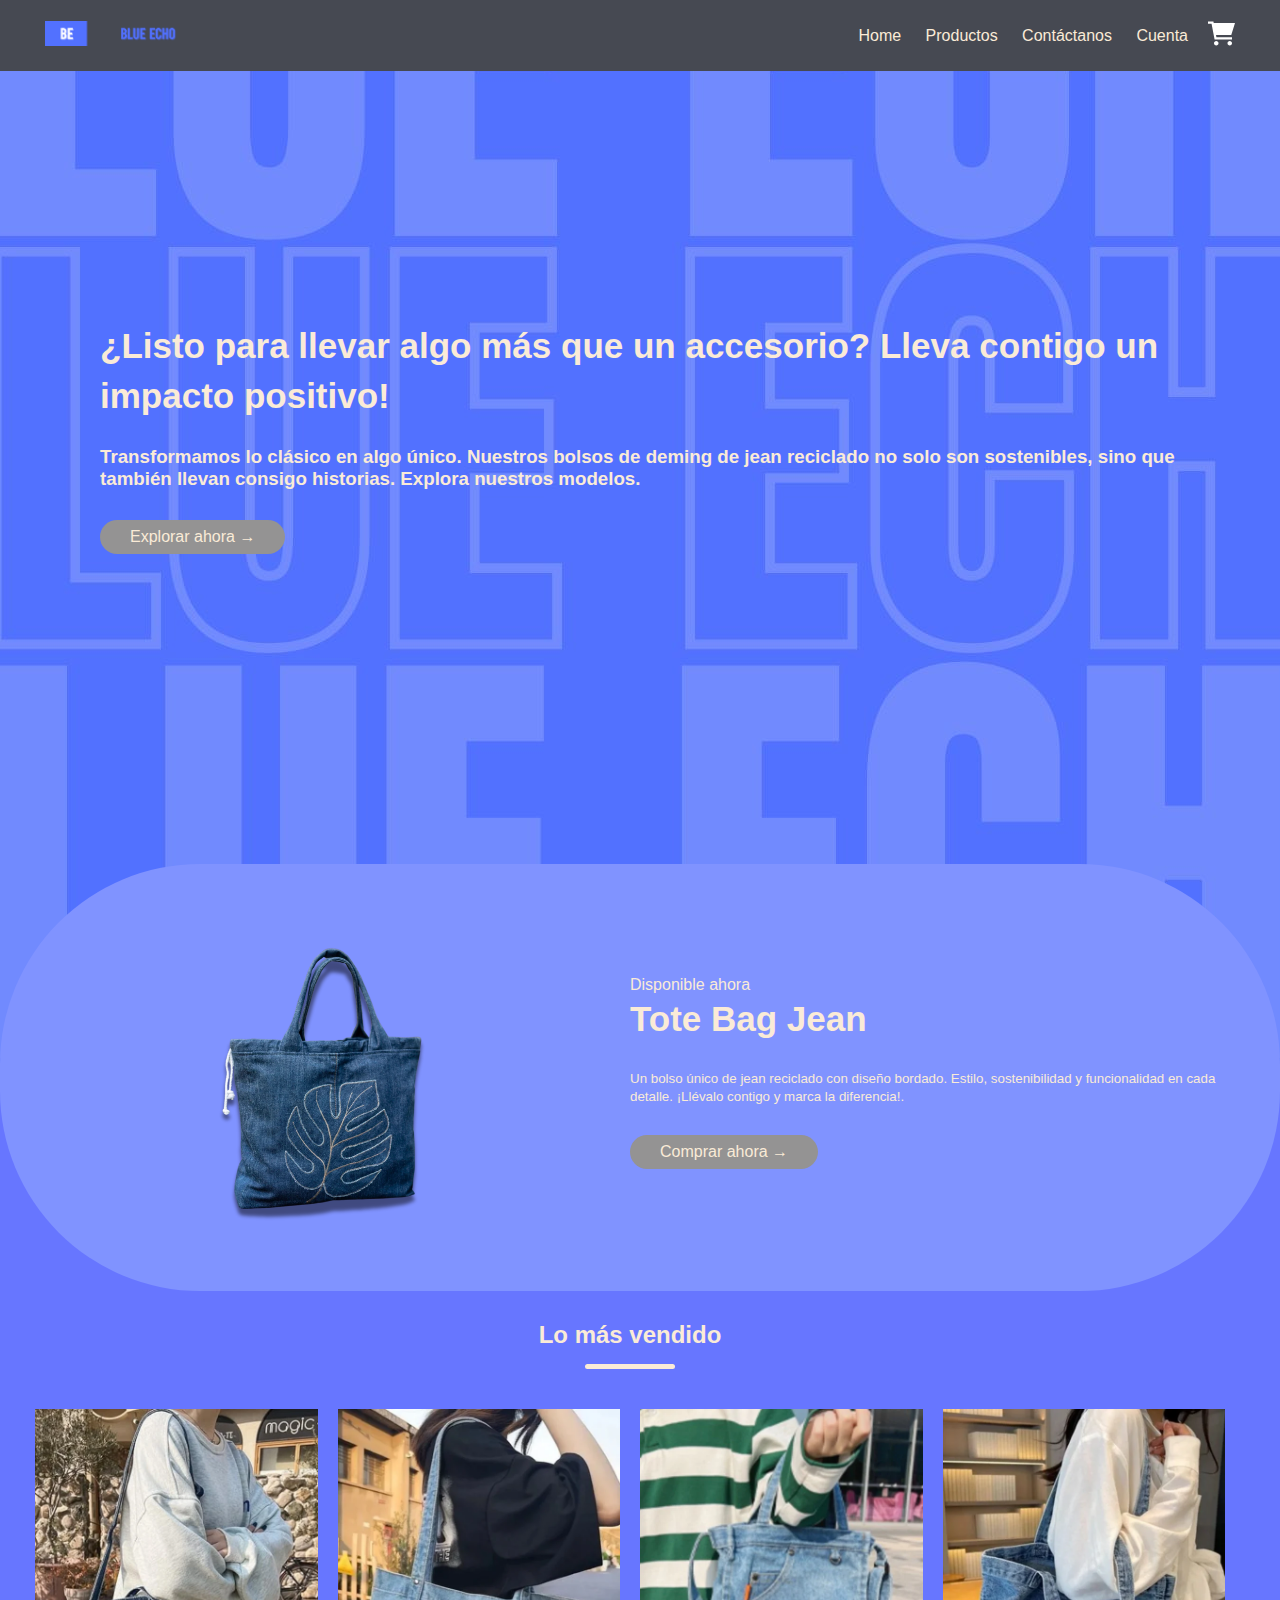
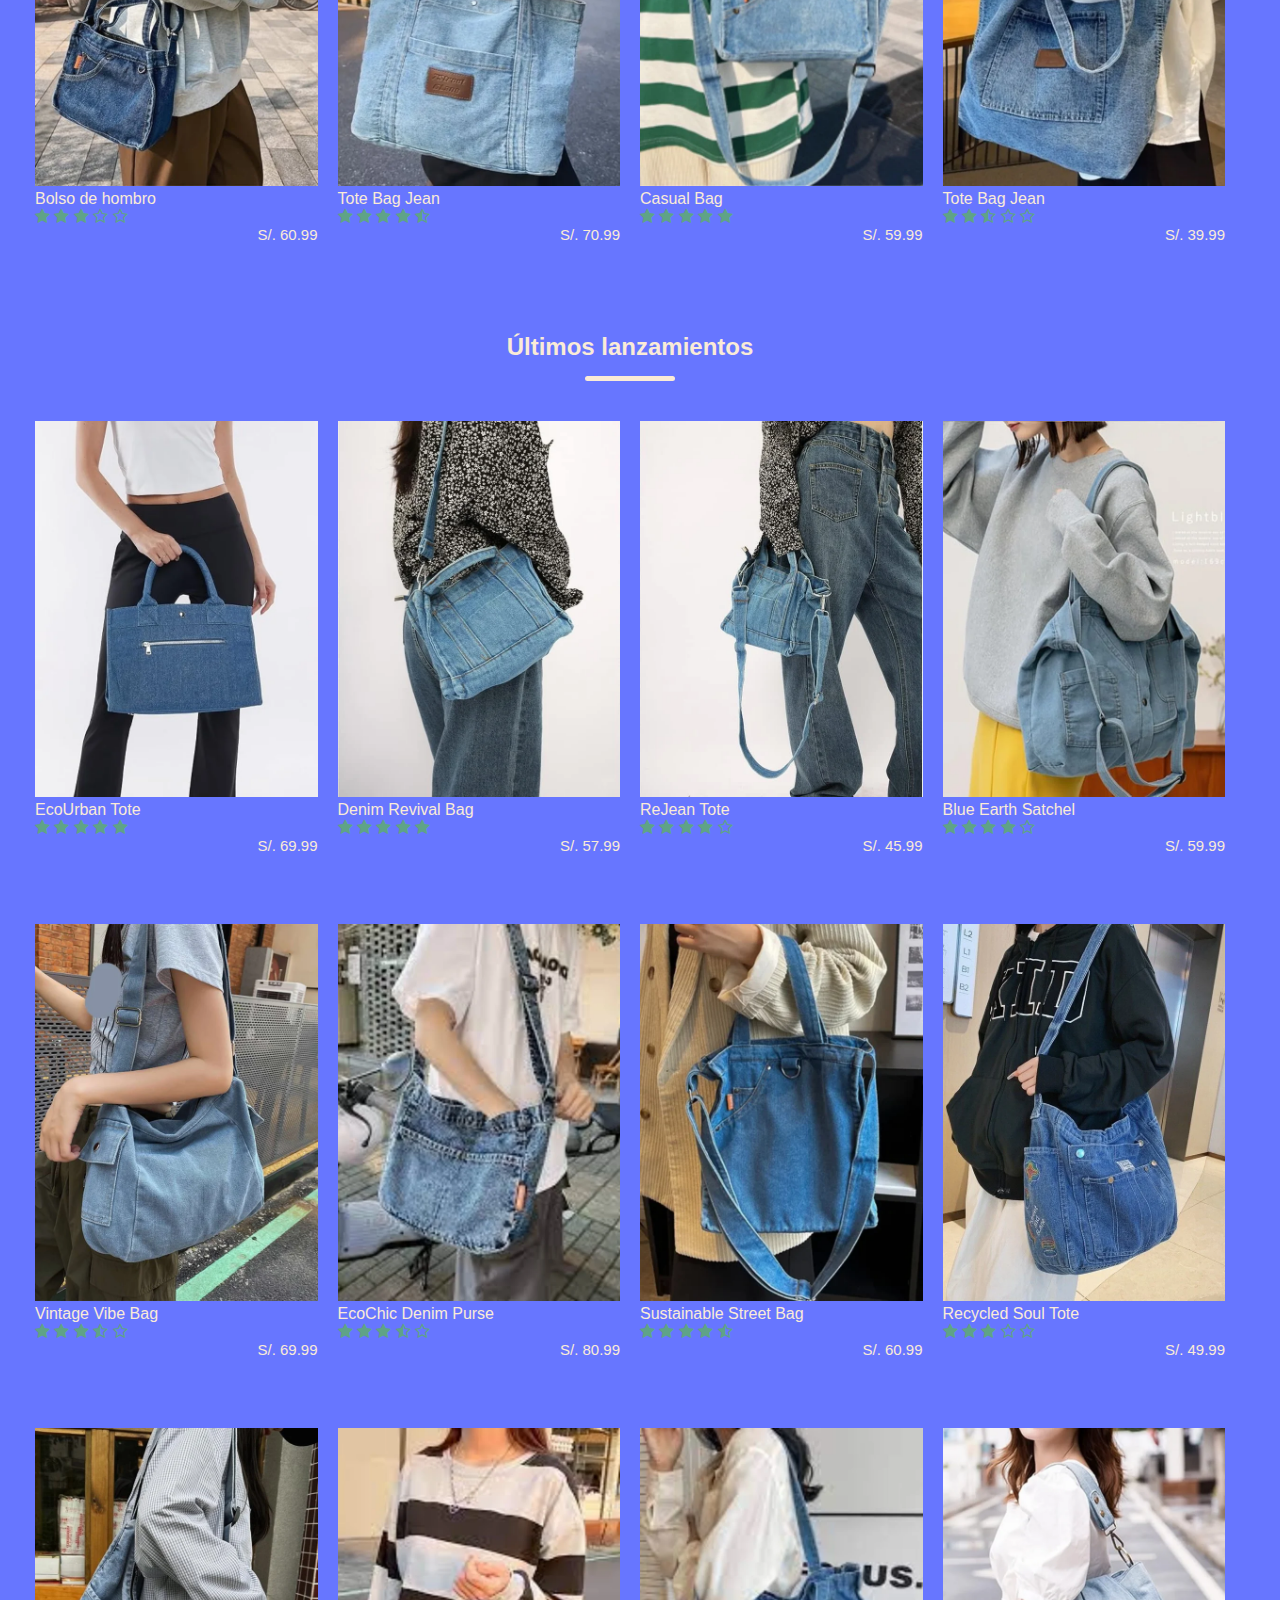
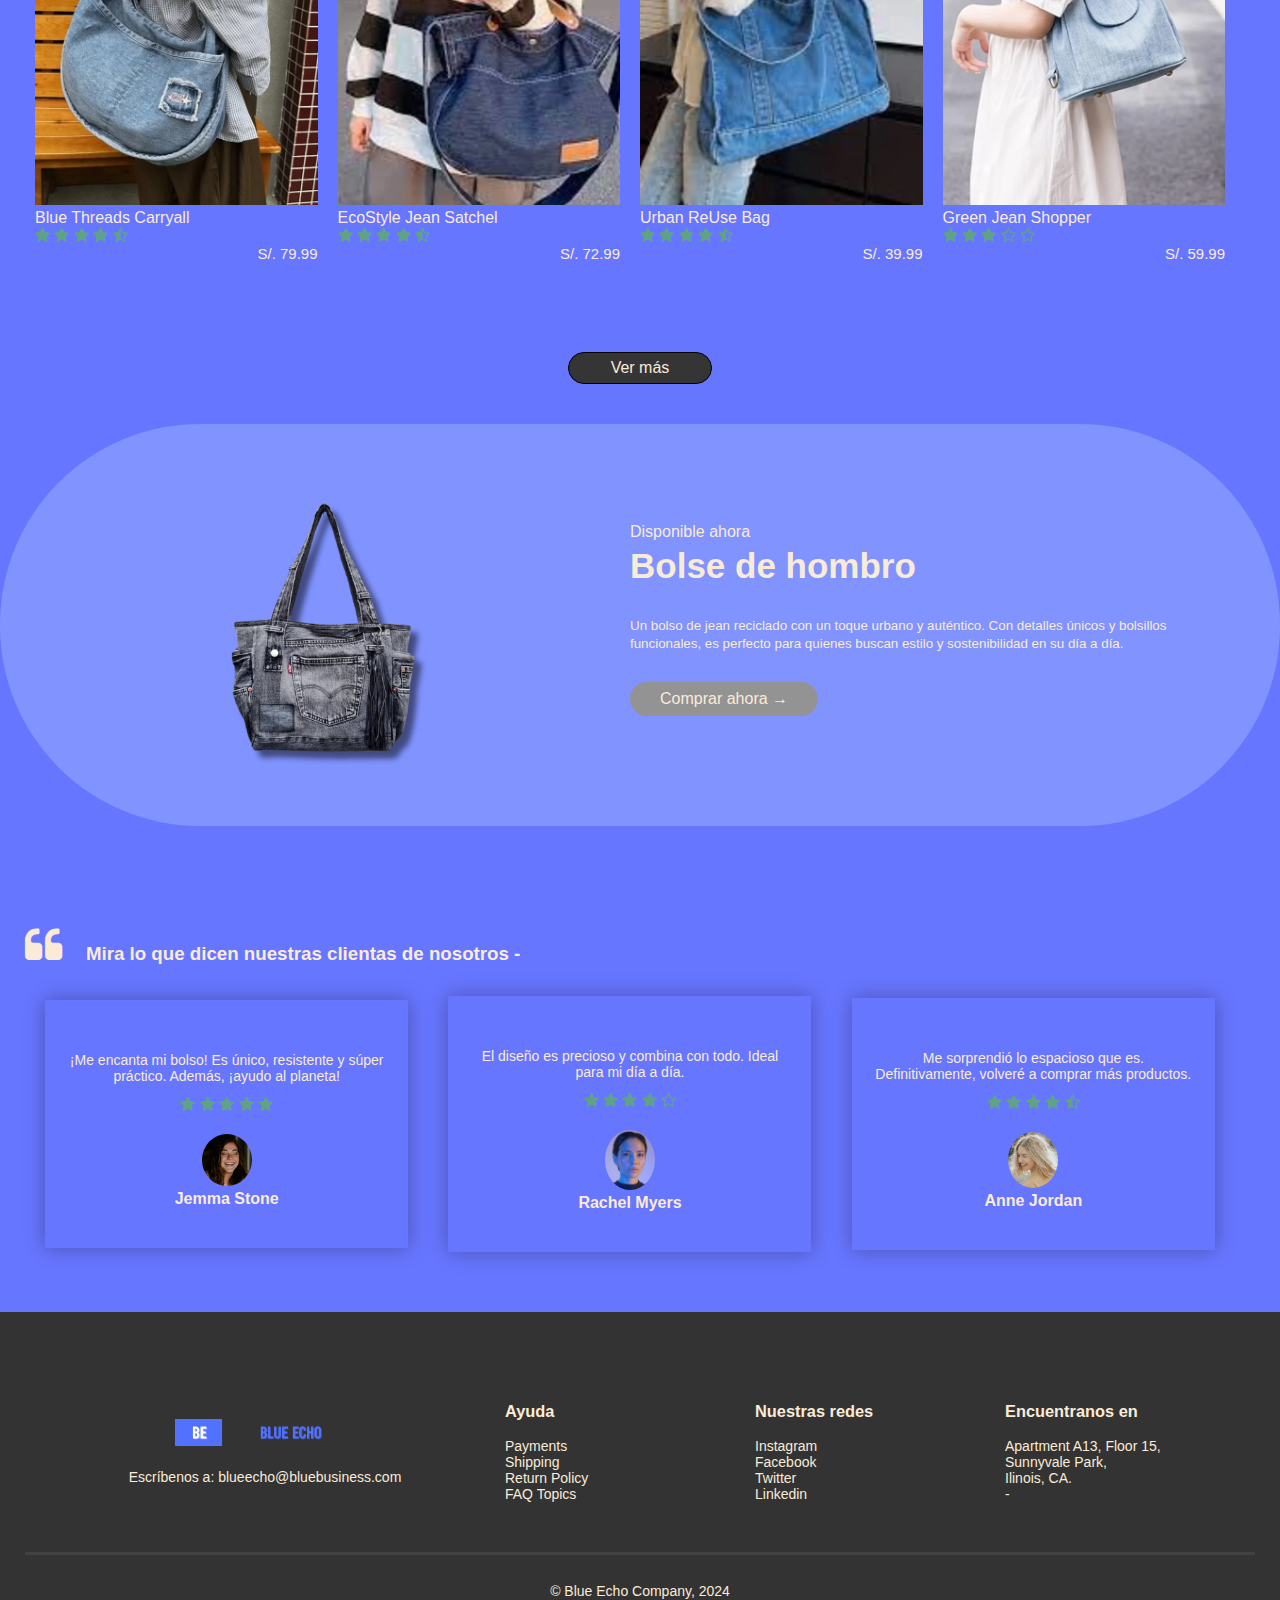
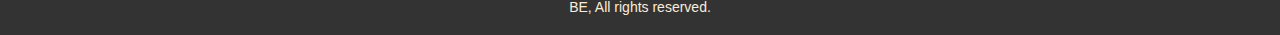
<file: index.html>
<!DOCTYPE html>
<html lang="en">
    <head>
        <meta charset="UTF-8">
        <meta name="viewport" content="width=device-width, initial-scale=1.0">
        <title>Hannes & Co.</title>
        <link rel="stylesheet" href="./src/css/main.css">
        <link rel="stylesheet" href="https://stackpath.bootstrapcdn.com/font-awesome/4.7.0/css/font-awesome.min.css">
		<link rel="icon" type="image/svg+xml" href="./images/header/favicon.svg">
    </head>
    <body>
        <img src="./images/header/headerprod.jpg" style="display: none;">
        <div class="header">
            <div class="container">
                <div class="navbar">
                    <div class="logo">
                        <a href="./index.html"><img src="./images/header/complogo.png" alt="comp" width="225px"></a>
                    </div>
                    <nav>
                        <ul class="nav-menu">
                            <li class="nav-item"><a href="index.html">Home</a></li>
                            <li class="nav-item"><a href="products.html">Productos</a></li>
                            <li class="nav-item"><a href="#footer">Contáctanos</a></li>
                            <li class="nav-item"><a href="account.html">Cuenta</a></li>
                        </ul>
                    </nav>
                    <a href="./cart.html"><img class="cart" src="./images/header/cart.svg"></a>
                    <div class="toggle"><i class="fa fa-bars"></i></div>
                </div>
            </div>
        </div>
        <div class="headerimg">
            <h1>¿Listo para llevar algo más que un accesorio? Lleva contigo un impacto positivo!</h1>
            <h3>Transformamos lo clásico en algo único. Nuestros bolsos de deming de jean reciclado no solo son sostenibles, sino que también llevan consigo historias. Explora nuestros modelos.</h3>
            <a href="./product_details.html" class="btn">Explorar ahora &#8594;</a>
        </div>
        <div class="offer">
            <div class="small-container">
                <div class="child">
                    <div class="halfchild">
                        <img src="./images/promos/exclusive.png" class="offer-img">
                    </div>
                    <div class="halfchild">
                        <p>Disponible ahora</p>
                        <h1>Tote Bag Jean</h1>
                        <small>
                            Un bolso único de jean reciclado con diseño bordado. Estilo,
                            sostenibilidad y funcionalidad en cada detalle. ¡Llévalo contigo y marca la diferencia!.<br>
                        </small>
                        <a href="./product_details.html" class="btn">Comprar ahora &#8594;</a>
                    </div>
                </div>
            </div>
        </div>
        <div class="small-container">
            <h2>Lo más vendido</h2>
            <div class="line1"></div>
            <div class="child">
                <div class="childprods">
                    <a href="./product_details.html"><img src="./images/products/product-1.webp"></a>
                    <h4>Bolso de hombro</h4>
                    <div class="rating">
                        <i class="fa fa-star"></i>
                        <i class="fa fa-star"></i>
                        <i class="fa fa-star"></i>
                        <i class="fa fa-star-o"></i>
                        <i class="fa fa-star-o"></i>
                    </div>
                    <p>S/. 60.99</p>
                </div>
                <div class="childprods">
                    <a href="./product_details.html"><img src="./images/products/product-2.webp"></a>
                    <h4>Tote Bag Jean </h4>
                    <div class="rating">
                        <i class="fa fa-star"></i>
                        <i class="fa fa-star"></i>
                        <i class="fa fa-star"></i>
                        <i class="fa fa-star"></i>
                        <i class="fa fa-star-half-o"></i>
                    </div>
                    <p>S/. 70.99</p>
                </div>
                <div class="childprods">
                    <a href="./product_details.html"><img src="./images/products/product-3.webp"></a>
                    <h4>Casual Bag</h4>
                    <div class="rating">
                        <i class="fa fa-star"></i>
                        <i class="fa fa-star"></i>
                        <i class="fa fa-star"></i>
                        <i class="fa fa-star"></i>
                        <i class="fa fa-star"></i>
                    </div>
                    <p>S/. 59.99</p>
                </div>
                <div class="childprods">
                    <a href="./product_details.html"><img src="./images/products/product-4.webp"></a>
                    <h4>Tote Bag Jean</h4>
                    <div class="rating">
                        <i class="fa fa-star"></i>
                        <i class="fa fa-star"></i>
                        <i class="fa fa-star-half-o"></i>
                        <i class="fa fa-star-o"></i>
                        <i class="fa fa-star-o"></i>
                    </div>
                    <p>S/. 39.99</p>
                </div>
            </div>
            <h2>Últimos lanzamientos</h2>
            <div class="line1"></div>
            <div class="child">
                <div class="childprods">
                    <a href="./product_details.html"><img src="./images/products/product-5.webp"></a>
                    <h4>EcoUrban Tote</h4>
                    <div class="rating">
                        <i class="fa fa-star"></i>
                        <i class="fa fa-star"></i>
                        <i class="fa fa-star"></i>
                        <i class="fa fa-star"></i>
                        <i class="fa fa-star"></i>
                    </div>
                    <p>S/. 69.99</p>
                </div>
                <div class="childprods">
                    <a href="./product_details.html"><img src="./images/products/product-6.webp"></a>
                    <h4>Denim Revival Bag</h4>
                    <div class="rating">
                        <i class="fa fa-star"></i>
                        <i class="fa fa-star"></i>
                        <i class="fa fa-star"></i>
                        <i class="fa fa-star"></i>
                        <i class="fa fa-star"></i>
                    </div>
                    <p>S/. 57.99</p>
                </div>
                <div class="childprods">
                    <a href="./product_details.html"><img src="./images/products/product-7.webp"></a>
                    <h4>ReJean Tote</h4>
                    <div class="rating">
                        <i class="fa fa-star"></i>
                        <i class="fa fa-star"></i>
                        <i class="fa fa-star"></i>
                        <i class="fa fa-star"></i>
                        <i class="fa fa-star-o"></i>
                    </div>
                    <p>S/. 45.99</p>
                </div>
                <div class="childprods">
                    <a href="./product_details.html"><img src="./images/products/product-8.webp"></a>
                    <h4>Blue Earth Satchel</h4>
                    <div class="rating">
                        <i class="fa fa-star"></i>
                        <i class="fa fa-star"></i>
                        <i class="fa fa-star"></i>
                        <i class="fa fa-star"></i>
                        <i class="fa fa-star-o"></i>
                    </div>
                    <p>S/. 59.99</p>
                </div>
                <div class="childprods">
                    <a href="./product_details.html"><img src="./images/products/product-9.webp"></a>
                    <h4>Vintage Vibe Bag</h4>
                    <div class="rating">
                        <i class="fa fa-star"></i>
                        <i class="fa fa-star"></i>
                        <i class="fa fa-star"></i>
                        <i class="fa fa-star-half-o"></i>
                        <i class="fa fa-star-o"></i>
                    </div>
                    <p>S/. 69.99</p>
                </div>
                <div class="childprods">
                    <a href="./product_details.html"><img src="./images/products/product-10.webp"></a>
                    <h4>EcoChic Denim Purse</h4>
                    <div class="rating">
                        <i class="fa fa-star"></i>
                        <i class="fa fa-star"></i>
                        <i class="fa fa-star"></i>
                        <i class="fa fa-star-half-o"></i>
                        <i class="fa fa-star-o"></i>
                    </div>
                    <p>S/. 80.99</p>
                </div>
                <div class="childprods">
                    <a href="./product_details.html"><img src="./images/products/product-11.webp"></a>
                    <h4>Sustainable Street Bag</h4>
                    <div class="rating">
                        <i class="fa fa-star"></i>
                        <i class="fa fa-star"></i>
                        <i class="fa fa-star"></i>
                        <i class="fa fa-star"></i>
                        <i class="fa fa-star-half-o"></i>
                    </div>
                    <p>S/. 60.99</p>
                </div>
                <div class="childprods">
                    <a href="./product_details.html"><img src="./images/products/product-12.webp"></a>
                    <h4>Recycled Soul Tote</h4>
                    <div class="rating">
                        <i class="fa fa-star"></i>
                        <i class="fa fa-star"></i>
                        <i class="fa fa-star"></i>
                        <i class="fa fa-star-o"></i>
                        <i class="fa fa-star-o"></i>
                    </div>
                    <p>S/. 49.99</p>
                </div>
                <div class="childprods">
                    <a href="./product_details.html"><img src="./images/products/product-13.webp"></a>
                    <h4>Blue Threads Carryall</h4>
                    <div class="rating">
                        <i class="fa fa-star"></i>
                        <i class="fa fa-star"></i>
                        <i class="fa fa-star"></i>
                        <i class="fa fa-star"></i>
                        <i class="fa fa-star-half-o"></i>
                    </div>
                    <p>S/. 79.99</p>
                </div>
                <div class="childprods">
                    <a href="./product_details.html"><img src="./images/products/product-14.webp"></a>
                    <h4>EcoStyle Jean Satchel</h4>
                    <div class="rating">
                        <i class="fa fa-star"></i>
                        <i class="fa fa-star"></i>
                        <i class="fa fa-star"></i>
                        <i class="fa fa-star"></i>
                        <i class="fa fa-star-half-o"></i>
                    </div>
                    <p>S/. 72.99</p>
                </div>
                <div class="childprods">
                    <a href="./product_details.html"><img src="./images/products/product-15.webp"></a>
                    <h4>Urban ReUse Bag</h4>
                    <div class="rating">
                        <i class="fa fa-star"></i>
                        <i class="fa fa-star"></i>
                        <i class="fa fa-star"></i>
                        <i class="fa fa-star"></i>
                        <i class="fa fa-star-half-o"></i>
                    </div>
                    <p>S/. 39.99</p>
                </div>
                <div class="childprods">
                    <a href="./product_details.html"><img src="./images/products/product-16.webp"></a>
                    <h4>Green Jean Shopper</h4>
                    <div class="rating">
                        <i class="fa fa-star"></i>
                        <i class="fa fa-star"></i>
                        <i class="fa fa-star"></i>
                        <i class="fa fa-star-o"></i>
                        <i class="fa fa-star-o"></i>
                    </div>
                    <p>S/. 59.99</p>
                </div>
            </div>
        </div>
        <div class="more">
            <a href="./products.html">Ver más</a>
        </div>
        <div class="offer">
            <div class="small-container">
                <div class="child">
                    <div class="halfchild">
                        <img src="./images/promos/exclusive2.png" class="offer-img">
                    </div>
                    <div class="halfchild">
                        <p>Disponible ahora</p>
                        <h1>Bolse de hombro</h1>
                        <small>
                            Un bolso de jean reciclado con un toque urbano y auténtico. Con detalles únicos y
                            bolsillos funcionales, es perfecto para quienes buscan estilo y sostenibilidad en su día a día.<br>
                        </small>
                        <a href="./product_details.html" class="btn">Comprar ahora &#8594;</a>
                    </div>
                </div>
            </div>
        </div>
        <div class="testimonial">
            <div class="small-container">
                <h3><i class="fa fa-quote-left"></i> &emsp;Mira lo que dicen nuestras clientas de nosotros -</h3>
                <div class="child">
                    <div class="testchild">
                        <p>¡Me encanta mi bolso! Es único, resistente y súper práctico. Además, ¡ayudo al planeta!</p>
                        <div class="rating">
                            <i class="fa fa-star"></i>
                            <i class="fa fa-star"></i>
                            <i class="fa fa-star"></i>
                            <i class="fa fa-star"></i>
                            <i class="fa fa-star"></i>
                        </div>
                        <img src="./images/testimonials/jemma.jpg">
                        <h3>Jemma Stone</h3>
                    </div>
                    <div class="testchild">
                        <p>El diseño es precioso y combina con todo. Ideal para mi día a día.</p>
                        <div class="rating">
                            <i class="fa fa-star"></i>
                            <i class="fa fa-star"></i>
                            <i class="fa fa-star"></i>
                            <i class="fa fa-star"></i>
                            <i class="fa fa-star-o"></i>
                        </div>
                        <img src="./images/testimonials/rachel.jpg">
                        <h3>Rachel Myers</h3>
                    </div>
                    <div class="testchild">
                        <p>Me sorprendió lo espacioso que es. Definitivamente, volveré a comprar más productos.</p>
                        <div class="rating">
                            <i class="fa fa-star"></i>
                            <i class="fa fa-star"></i>
                            <i class="fa fa-star"></i>
                            <i class="fa fa-star"></i>
                            <i class="fa fa-star-half-o"></i>
                        </div>
                        <img src="./images/testimonials/anne.jpg">
                        <h3>Anne Jordan</h3>
                    </div>
                </div>
            </div>
        </div>
        <div class="footer" id="footer">
            <div class="container">
                <div class="child">
                    <div class="footerChild1">
                        <img src="images/header/complogo.png">
                        <h4>Escríbenos a: <a href="mailto:blueecho@bluebusiness.com">blueecho@bluebusiness.com</a></h4>
                    </div>
                    <div class="footerChild2">
                        <h3>Ayuda</h3>
                        <ul>
                            <li><a href="linkgoeshere">Payments</a></li>
                            <li><a href="linkgoeshere">Shipping</a></li>
                            <li><a href="linkgoeshere">Return Policy</a></li>
                            <li><a href="linkgoeshere">FAQ Topics</a></li>
                        </ul>
                    </div>
                    <div class="footerChild2">
                        <h3>Nuestras redes</h3>
                        <ul>
                            <li><a href="linkgoeshere">Instagram</a></li>
                            <li><a href="linkgoeshere">Facebook</a></li>
                            <li><a href="linkgoeshere">Twitter</a></li>
                            <li><a href="linkgoeshere">Linkedin</a></li>
                        </ul>
                    </div>
                    <div class="footerChild2">
                        <h3>Encuentranos en</h3>
                        <ul>
                            <li>Apartment A13, Floor 15,</li>
                            <li>Sunnyvale Park,</li>
                            <li>Ilinois, CA.</li>
                            <li>-</li>
                        </ul>
                    </div>
                </div>
                <div class="belowfooter">
                    &copy; Blue Echo Company, 2024 <br>
                    BE, All rights reserved.
                </div>
            </div>
        </div>
        <script src="./src/js/script.js"></script>
    </body>
</html>
</file>
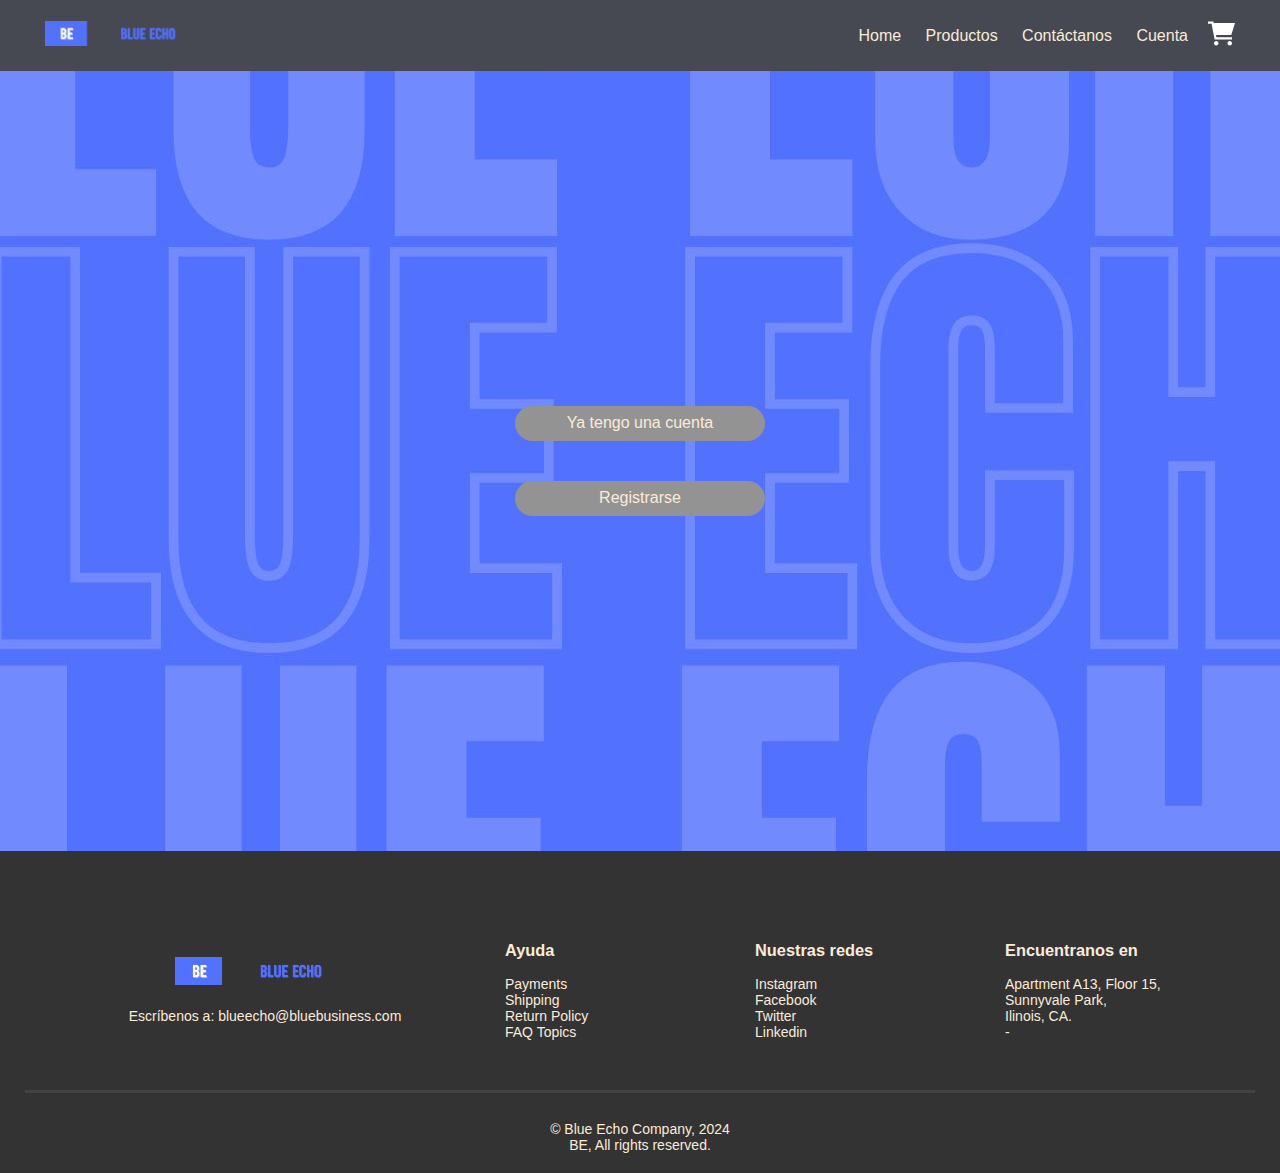
<file: account.html>
<!DOCTYPE html>
<html lang="en">
    <head>
        <meta charset="UTF-8">
        <meta name="viewport" content="width=device-width, initial-scale=1.0">
        <title>Cuenta | Blue Echo Company</title>
        <link rel="stylesheet" href="./src/css/main.css">
        <link rel="stylesheet" href="https://stackpath.bootstrapcdn.com/font-awesome/4.7.0/css/font-awesome.min.css">
        <link rel="icon" type="image/svg+xml" href="./images/header/favicon.svg">
    </head>
    <body>
        <img src="./images/header/headerprod.jpg" style="display: none;">
        <div class="header">
            <div class="container">
                <div class="navbar">
                    <div class="logo">
                        <a href="./index.html"><img src="./images/header/complogo.png" alt="comp" width="225px"></a>
                    </div>
                    <nav>
                        <ul class="nav-menu">
                            <li class="nav-item"><a href="index.html">Home</a></li>
                            <li class="nav-item"><a href="products.html">Productos</a></li>
                            <li class="nav-item"><a href="#footer">Contáctanos</a></li>
                            <li class="nav-item"><a href="account.html">Cuenta</a></li>
                        </ul>
                    </nav>
                    <a href="cart.html"><img class="cart" src="./images/header/cart.svg"></a>
                    <div class="toggle"><i class="fa fa-bars"></i></div>
                </div>
            </div>
        </div>
        <div class="container">
            <div class="formPage">
                <div class="btn" id="removeLog" onclick="login()">Ya tengo una cuenta</div>
                <div class="btn" id="removeReg" onclick="register()">Registrarse</div>
                <form class= "showForm" id="loginForm">
                    <h3>Login</h3>
                    <input type="text" placeholder="Username" required>
                    <input type="password" placeholder="Password" required>
                    <button type="submit" class="btn">Login</button>
                    <a href="linkgoeshere">Forgot Password</a>
                </form>
                <form class="showForm" id="registerForm">
                    <h3>Register</h3>
                    <input type="text" placeholder="Username" required>
                    <input type="email" placeholder="E-mail" required>
                    <input type="password" placeholder="Password" required>
                    <small>I agree to the following Terms and Conditions*</small>
                    <button type="submit" class="btn">Registrar</button>
                </form>
            </div>
        </div>
        <div class="footer" id="footer">
            <div class="container">
                <div class="child">
                    <div class="footerChild1">
                        <img src="./images/header/complogo.png">
                        <h4>Escríbenos a: <a href="mailto:blueecho@bluebusiness.com">blueecho@bluebusiness.com</a></h4>
                    </div>
                    <div class="footerChild2">
                        <h3>Ayuda</h3>
                        <ul>
                            <li><a href="linkgoeshere">Payments</a></li>
                            <li><a href="linkgoeshere">Shipping</a></li>
                            <li><a href="linkgoeshere">Return Policy</a></li>
                            <li><a href="linkgoeshere">FAQ Topics</a></li>
                        </ul>
                    </div>
                    <div class="footerChild2">
                        <h3>Nuestras redes</h3>
                        <ul>
                            <li><a href="linkgoeshere">Instagram</a></li>
                            <li><a href="linkgoeshere">Facebook</a></li>
                            <li><a href="linkgoeshere">Twitter</a></li>
                            <li><a href="linkgoeshere">Linkedin</a></li>
                        </ul>
                    </div>
                    <div class="footerChild2">
                        <h3>Encuentranos en</h3>
                        <ul>
                            <li>Apartment A13, Floor 15,</li>
                            <li>Sunnyvale Park,</li>
                            <li>Ilinois, CA.</li>
                            <li>-</li>
                        </ul>
                    </div>
                </div>
                <div class="belowfooter">
                    &copy; Blue Echo Company, 2024 <br>
                    BE, All rights reserved.
                </div>
            </div>
        </div>
        <script src="./src/js/script.js"></script>
    </body>
</html>
</file>
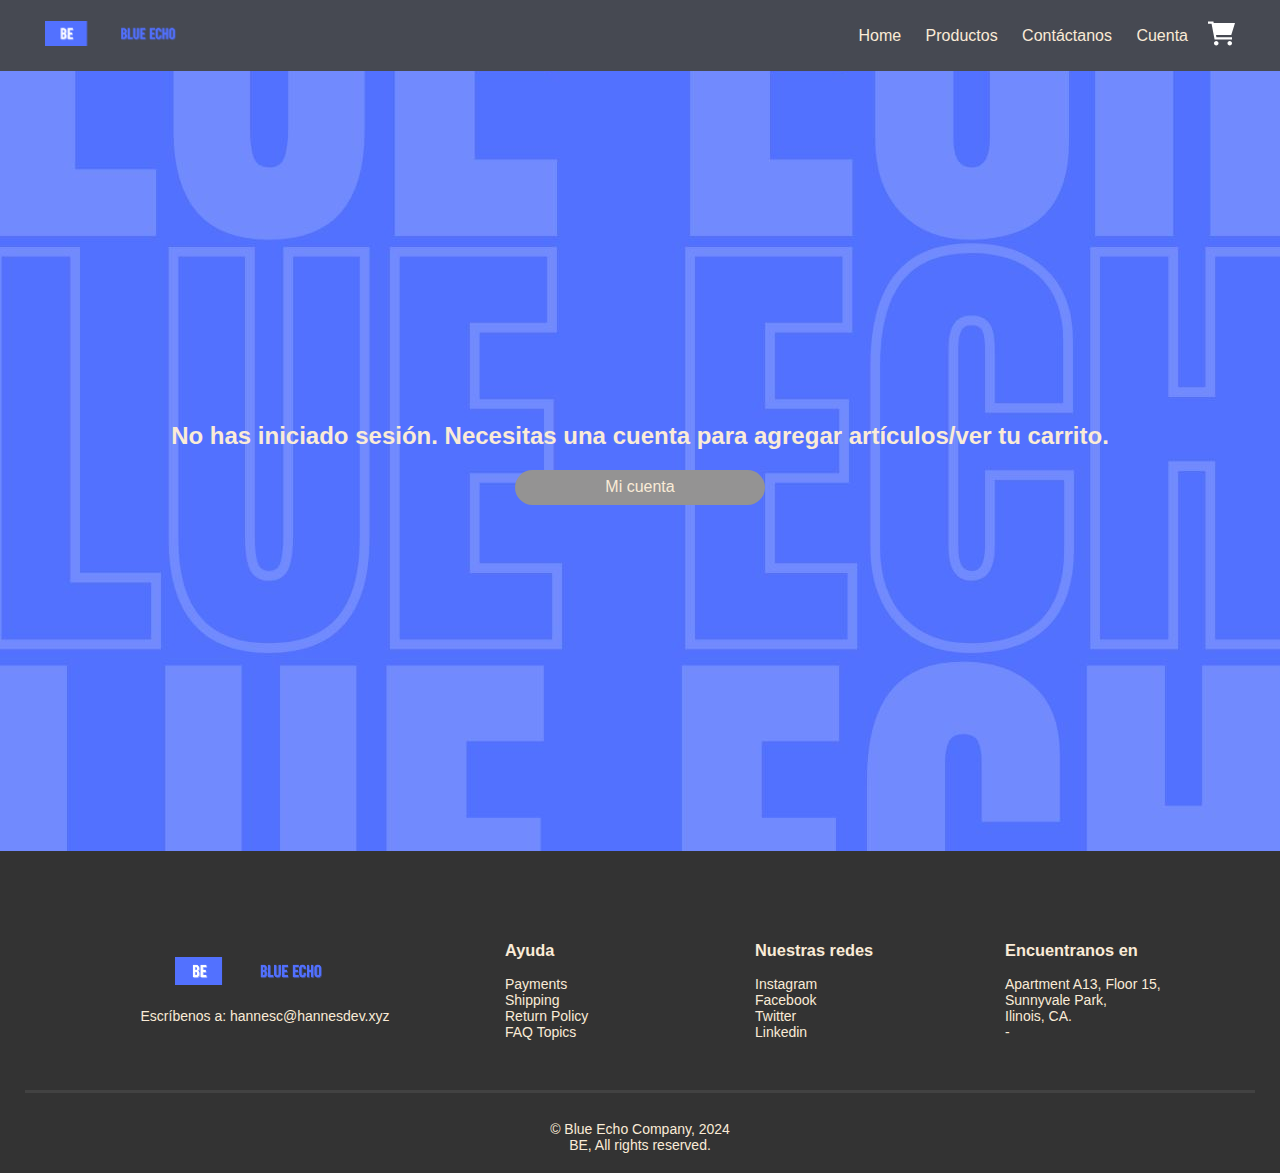
<file: cart.html>
<!DOCTYPE html>
<html lang="en">
    <head>
        <meta charset="UTF-8">
        <meta name="viewport" content="width=device-width, initial-scale=1.0">
        <title>Cart | Hannes & Co.</title>
        <link rel="stylesheet" href="./src/css/main.css">
        <link rel="stylesheet" href="https://stackpath.bootstrapcdn.com/font-awesome/4.7.0/css/font-awesome.min.css">
        <link rel="icon" type="image/svg+xml" href="./images/header/favicon.svg">
    </head>
    <body>
        <img src="./images/header/headerprod.jpg" style="display: none;">
        <div class="header">
            <div class="container">
                <div class="navbar">
                    <div class="logo">
                        <a href="./index.html"><img src="./images/header/complogo.png" alt="comp" width="225px"></a>
                    </div>
                    <nav>
                        <ul class="nav-menu">
                            <li class="nav-item"><a href="index.html">Home</a></li>
                            <li class="nav-item"><a href="products.html">Productos</a></li>
                            <li class="nav-item"><a href="#footer">Contáctanos</a></li>
                            <li class="nav-item"><a href="account.html">Cuenta</a></li>
                        </ul>
                    </nav>
                    <a href="./cart.html"><img class="cart" src="./images/header/cart.svg"></a>
                    <div class="toggle"><i class="fa fa-bars"></i></div>
                </div>
            </div>
        </div>
        <div class="container">
            <div class="formPage">
                <h2>No has iniciado sesión. Necesitas una cuenta para agregar artículos/ver tu carrito.</h2>
                <div class="btn"><a href="./account.html">Mi cuenta</a></div>
            </div>
        </div>
        <div class="footer" id="footer">
            <div class="container">
                <div class="child">
                    <div class="footerChild1">
                        <img src="./images/header/complogo.png">
                        <h4>Escríbenos a: <a href="mailto:hannes@hannesdev.xyz">hannesc@hannesdev.xyz</a></h4>
                    </div>
                    <div class="footerChild2">
                        <h3>Ayuda</h3>
                        <ul>
                            <li><a href="linkgoeshere">Payments</a></li>
                            <li><a href="linkgoeshere">Shipping</a></li>
                            <li><a href="linkgoeshere">Return Policy</a></li>
                            <li><a href="linkgoeshere">FAQ Topics</a></li>
                        </ul>
                    </div>
                    <div class="footerChild2">
                        <h3>Nuestras redes</h3>
                        <ul>
                            <li><a href="linkgoeshere">Instagram</a></li>
                            <li><a href="linkgoeshere">Facebook</a></li>
                            <li><a href="linkgoeshere">Twitter</a></li>
                            <li><a href="linkgoeshere">Linkedin</a></li>
                        </ul>
                    </div>
                    <div class="footerChild2">
                        <h3>Encuentranos en</h3>
                        <ul>
                            <li>Apartment A13, Floor 15,</li>
                            <li>Sunnyvale Park,</li>
                            <li>Ilinois, CA.</li>
                            <li>-</li>
                        </ul>
                    </div>
                </div>
                <div class="belowfooter">
                    &copy; Blue Echo Company, 2024 <br>
                    BE, All rights reserved.
                </div>
            </div>
        </div>
        <script src="./src/js/script.js"></script>
    </body>
</html>
</file>
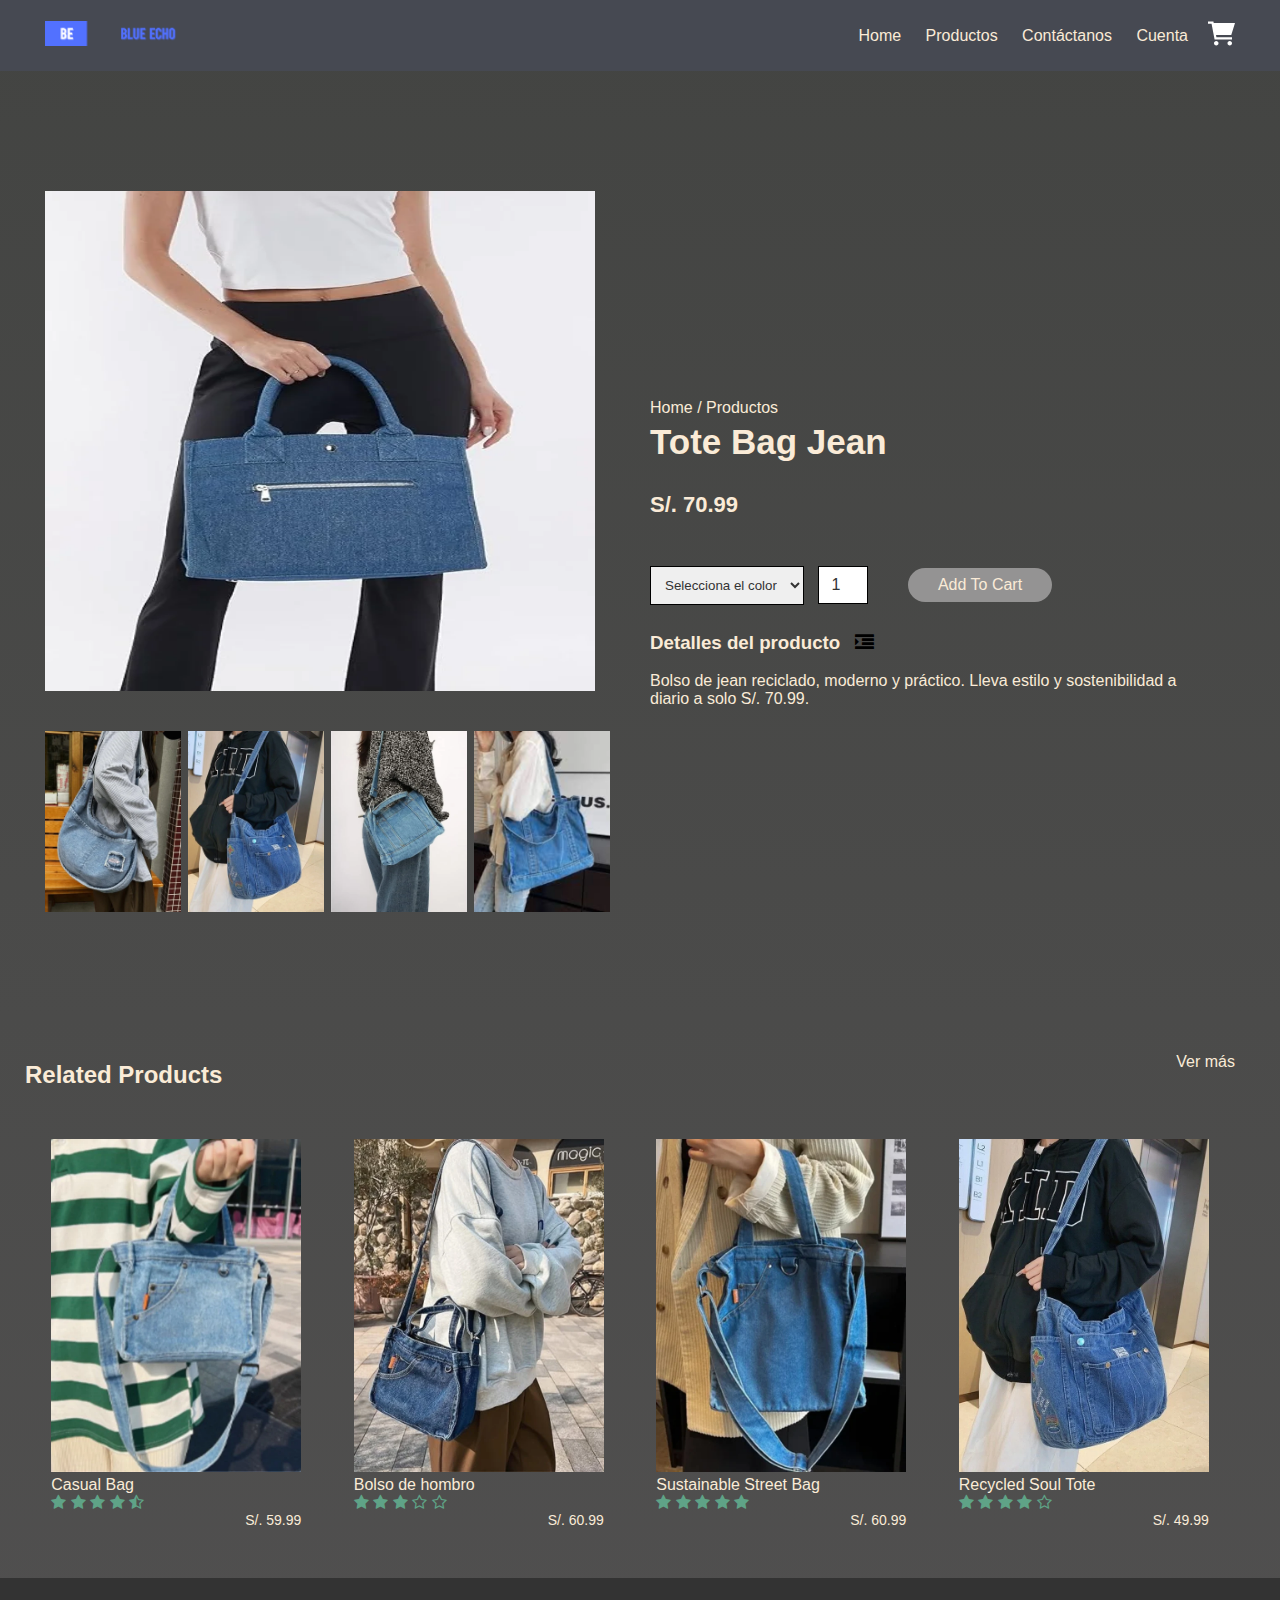
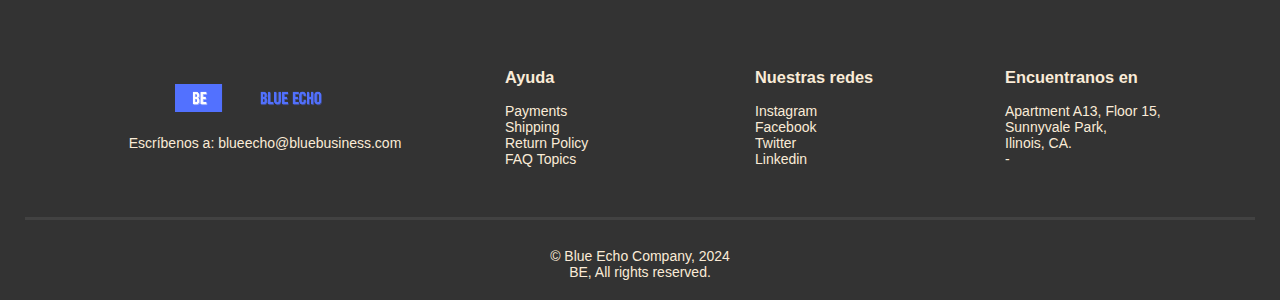
<file: product_details.html>
<!DOCTYPE html>
<html lang="en">
    <head>
        <meta charset="UTF-8">
        <meta name="viewport" content="width=device-width, initial-scale=1.0">
        <title>Product-109B | Blue Echo Company.</title>
        <link rel="stylesheet" href="./src/css/main.css">
        <link rel="stylesheet" href="https://stackpath.bootstrapcdn.com/font-awesome/4.7.0/css/font-awesome.min.css">
        <link rel="icon" type="image/svg+xml" href="./images/header/favicon.svg">
    </head>
    <body class="ohhh">
        <div class="header">
            <div class="container">
                <div class="navbar">
                    <div class="logo">
                        <a href="./index.html"><img src="./images/header/complogo.png" alt="comp" width="225px"></a>
                    </div>
                    <nav>
                        <ul class="nav-menu">
                            <li class="nav-item"><a href="index.html">Home</a></li>
                            <li class="nav-item"><a href="products.html">Productos</a></li>
                            <li class="nav-item"><a href="#footer">Contáctanos</a></li>
                            <li class="nav-item"><a href="account.html">Cuenta</a></li>
                        </ul>
                    </nav>
                    <a href="./cart.html"><img class="cart" src="./images/header/cart.svg"></a>
                    <div class="toggle"><i class="fa fa-bars"></i></div>
                </div>
            </div>
        </div>
        <div class="small-container single-product">
            <div class="child">
                <div class="halfchild">
                    <img src="./images/products/product-5.webp" width="550px" height="500px" id="prodImg"><br><br><br>
                    <div class="small-img-child">
                        <div class="small-img-col">
                            <img src="./images/products/product-13.webp" width="100%" class="small-img">
                        </div>
                        <div class="small-img-col">
                            <img src="./images/products/product-12.webp" width="100%" class="small-img">
                        </div>
                        <div class="small-img-col">
                            <img src="./images/products/product-6.webp" width="100%" class="small-img">
                        </div>
                        <div class="small-img-col">
                            <img src="./images/products/product-15.webp" width="100%" class="small-img">
                        </div>
                    </div>
                </div>
                <div class="halfchild">
                    <p>Home / Productos</p>
                    <h1>Tote Bag Jean</h1>
                    <h4>S/. 70.99</h4>
                    <select>
                        <option disabled selected>Selecciona el color</option>
                        <option>Negro</option>
                        <option>Azul</option>
                        <option>Celeste</option>
                        <option>Plomo</option>
                        <option>...</option>
                    </select>
                    <input type="number" value="1">
                    <a href="./cart.html" class="btn">Add To Cart</a>
                    <h3>Detalles del producto <i class="fa fa-indent"></i></h3>
                    <br>
                    <p>
                        Bolso de jean reciclado, moderno y práctico. Lleva estilo y sostenibilidad a diario a solo S/. 70.99.
                    </p>
                </div>
            </div>
        </div>
        <div class="small-container">
            <div class="child child-2">
                <h2>Related Products</h2>
                <p><a href="./products.html">Ver más</a></p>
            </div>
        </div>
        <div class="small-container">
            <div class="child">
                <div class="footerChild2">
                    <img src="./images/products/product-3.webp">
                    <h4>Casual Bag</h4>
                    <div class="rating">
                        <i class="fa fa-star"></i>
                        <i class="fa fa-star"></i>
                        <i class="fa fa-star"></i>
                        <i class="fa fa-star"></i>
                        <i class="fa fa-star-half-o"></i>
                    </div>
                    <p>S/. 59.99</p>
                </div>
                <div class="footerChild2">
                    <img src="./images/products/product-1.webp">
                    <h4>Bolso de hombro</h4>
                    <div class="rating">
                        <i class="fa fa-star"></i>
                        <i class="fa fa-star"></i>
                        <i class="fa fa-star"></i>
                        <i class="fa fa-star-o"></i>
                        <i class="fa fa-star-o"></i>
                    </div>
                    <p>S/. 60.99</p>
                </div>
                <div class="footerChild2">
                    <img src="./images/products/product-11.webp">
                    <h4>Sustainable Street Bag</h4>
                    <div class="rating">
                        <i class="fa fa-star"></i>
                        <i class="fa fa-star"></i>
                        <i class="fa fa-star"></i>
                        <i class="fa fa-star"></i>
                        <i class="fa fa-star"></i>
                    </div>
                    <p>S/. 60.99</p>
                </div>
                <div class="footerChild2">
                    <img src="./images/products/product-12.webp">
                    <h4>Recycled Soul Tote</h4>
                    <div class="rating">
                        <i class="fa fa-star"></i>
                        <i class="fa fa-star"></i>
                        <i class="fa fa-star"></i>
                        <i class="fa fa-star"></i>
                        <i class="fa fa-star-o"></i>
                    </div>
                    <p>S/. 49.99</p>
                </div>
            </div>
        </div>
        <div class="footer" id="footer">
            <div class="container">
                <div class="child">
                    <div class="footerChild1">
                        <img src="./images/header/complogo.png">
                        <h4>Escríbenos a: <a href="mailto:blueecho@bluebusiness.com">blueecho@bluebusiness.com</a></h4>
                    </div>
                    <div class="footerChild2">
                        <h3>Ayuda</h3>
                        <ul>
                            <li><a href="linkgoeshere">Payments</a></li>
                            <li><a href="linkgoeshere">Shipping</a></li>
                            <li><a href="linkgoeshere">Return Policy</a></li>
                            <li><a href="linkgoeshere">FAQ Topics</a></li>
                        </ul>
                    </div>
                    <div class="footerChild2">
                        <h3>Nuestras redes</h3>
                        <ul>
                            <li><a href="linkgoeshere">Instagram</a></li>
                            <li><a href="linkgoeshere">Facebook</a></li>
                            <li><a href="linkgoeshere">Twitter</a></li>
                            <li><a href="linkgoeshere">Linkedin</a></li>
                        </ul>
                    </div>
                    <div class="footerChild2">
                        <h3>Encuentranos en</h3>
                        <ul>
                            <li>Apartment A13, Floor 15,</li>
                            <li>Sunnyvale Park,</li>
                            <li>Ilinois, CA.</li>
                            <li>-</li>
                        </ul>
                    </div>
                </div>
                <div class="belowfooter">
                    &copy; Blue Echo Company, 2024 <br>
                    BE, All rights reserved.
                </div>
            </div>
        </div>
        <script src="./src/js/script.js"></script>
    </body>
</html>
</file>
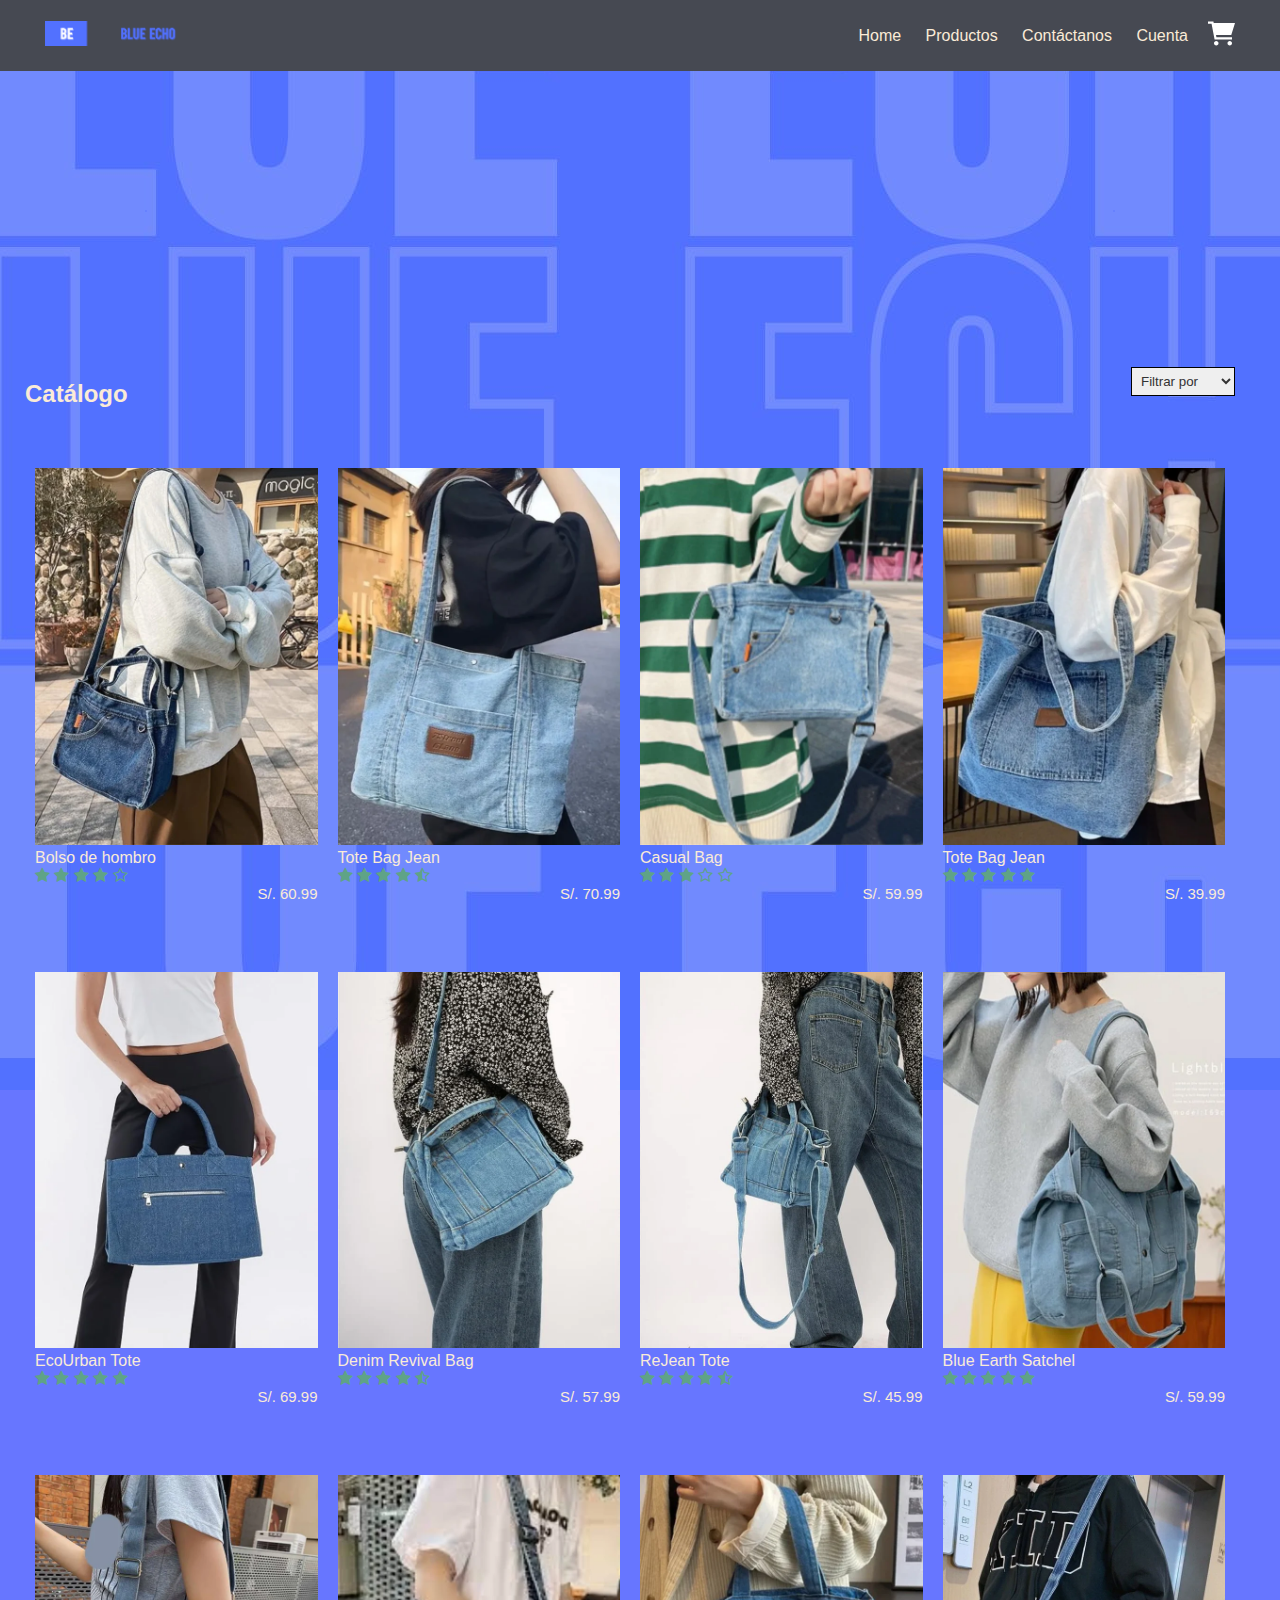
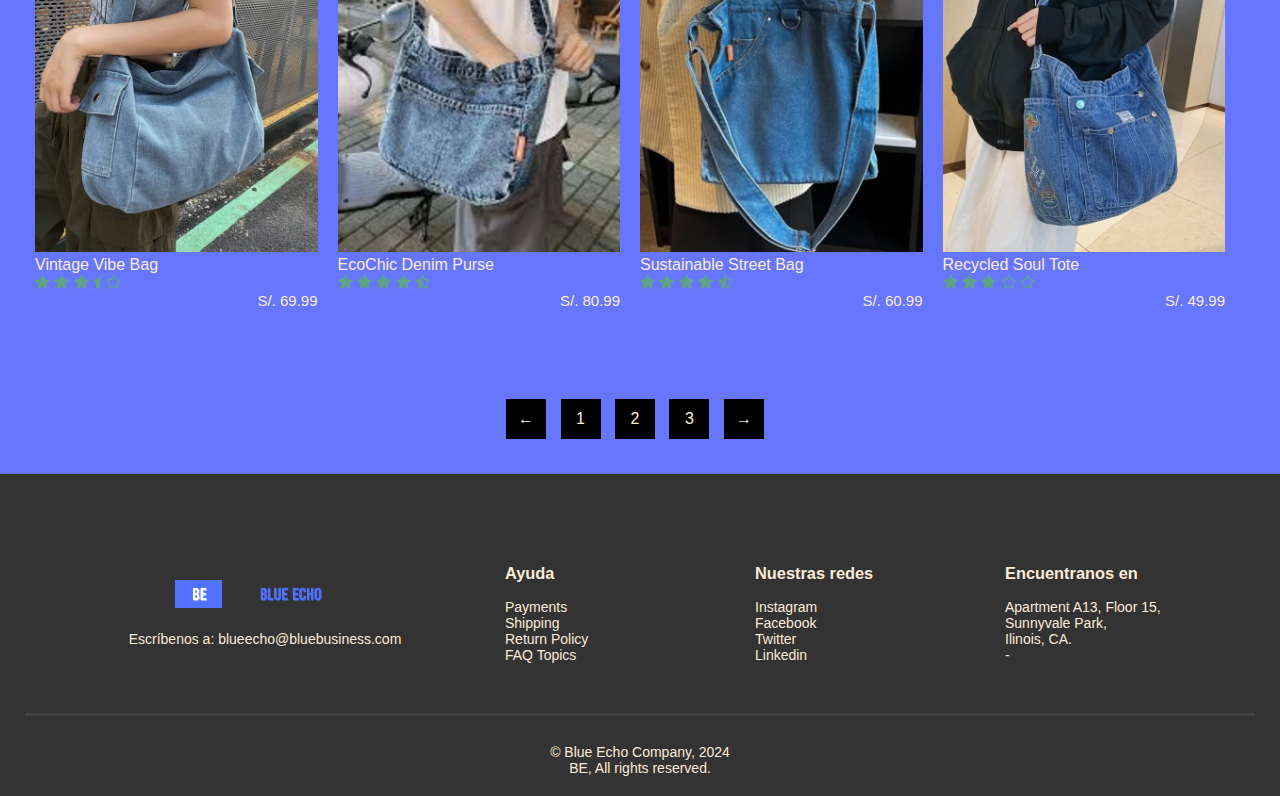
<file: products.html>
<!DOCTYPE html>
<html lang="en">
    <head>
        <meta charset="UTF-8">
        <meta name="viewport" content="width=device-width, initial-scale=1.0">
        <title>Productos | Blue Echo Company</title>
        <link rel="stylesheet" href="./src/css/main.css">
        <link rel="stylesheet" href="https://stackpath.bootstrapcdn.com/font-awesome/4.7.0/css/font-awesome.min.css">
        <link rel="icon" type="image/svg+xml" href="./images/header/favicon.svg">
    </head>
    <body>
        <img src="./images/header/headerprod.jpg" style="display: none;">
        <div class="header">
            <div class="container">
                <div class="navbar">
                    <div class="logo">
                        <a href="./index.html"><img src="./images/header/complogo.png" alt="comp" width="225px"></a>
                    </div>
                    <nav>
                        <ul class="nav-menu">
                            <li class="nav-item"><a href="index.html">Home</a></li>
                            <li class="nav-item"><a href="products.html">Productos</a></li>
                            <li class="nav-item"><a href="#footer">Contáctanos</a></li>
                            <li class="nav-item"><a href="account.html">Cuenta</a></li>
                        </ul>
                    </nav>
                    <a href="./cart.html"><img class="cart" src="./images/header/cart.svg"></a>
                    <div class="toggle"><i class="fa fa-bars"></i></div>
                </div>
            </div>
        </div>
        <div class="brands">
            <div class="small-container">
                <div class="child">
                    <div class="logo">
                        <img src="./images/logos/logo-adidas.png">
                    </div>
                    <div class="logo">
                        <img src="./images/logos/logo-nike.png">
                    </div>
                    <div class="logo">
                        <img src="./images/logos/logo-lv.png">
                    </div>
                    <div class="logo">
                        <img src="./images/logos/logo-versace.png">
                    </div>
                    <div class="logo">
                        <img src="./images/logos/logo-puma.png">
                    </div>
                </div>
            </div>
        </div>
        <div class="small-container">
            <div class="child child-2">
                <h2>Catálogo</h2>
                <select>
                    <option disabled selected>Filtrar por</option>
                    <option>Precio</option>
                    <option>Popularidad</option>
                    <option>Valoración</option>
                </select>
            </div>
            <div class="child">
                <div class="childprods">
                    <a href="./product_details.html"><img src="./images/products/product-1.webp"></a>
                    <h4>Bolso de hombro</h4>
                    <div class="rating">
                        <i class="fa fa-star"></i>
                        <i class="fa fa-star"></i>
                        <i class="fa fa-star"></i>
                        <i class="fa fa-star"></i>
                        <i class="fa fa-star-o"></i>
                    </div>
                    <p>S/. 60.99</p>
                </div>
                <div class="childprods">
                    <a href="./product_details.html"><img src="./images/products/product-2.webp"></a>
                    <h4>Tote Bag Jean</h4>
                    <div class="rating">
                        <i class="fa fa-star"></i>
                        <i class="fa fa-star"></i>
                        <i class="fa fa-star"></i>
                        <i class="fa fa-star"></i>
                        <i class="fa fa-star-half-o"></i>
                    </div>
                    <p>S/. 70.99</p>
                </div>
                <div class="childprods">
                    <a href="./product_details.html"><img src="./images/products/product-3.webp"></a>
                    <h4>Casual Bag</h4>
                    <div class="rating">
                        <i class="fa fa-star"></i>
                        <i class="fa fa-star"></i>
                        <i class="fa fa-star"></i>
                        <i class="fa fa-star-o"></i>
                        <i class="fa fa-star-o"></i>
                    </div>
                    <p>S/. 59.99</p>
                </div>
                <div class="childprods">
                    <a href="./product_details.html"><img src="./images/products/product-4.webp"></a>
                    <h4>Tote Bag Jean</h4>
                    <div class="rating">
                        <i class="fa fa-star"></i>
                        <i class="fa fa-star"></i>
                        <i class="fa fa-star"></i>
                        <i class="fa fa-star"></i>
                        <i class="fa fa-star"></i>
                    </div>
                    <p>S/. 39.99</p>
                </div>
                <div class="childprods">
                    <a href="./product_details.html"><img src="./images/products/product-5.webp"></a>
                    <h4>EcoUrban Tote</h4>
                    <div class="rating">
                        <i class="fa fa-star"></i>
                        <i class="fa fa-star"></i>
                        <i class="fa fa-star"></i>
                        <i class="fa fa-star"></i>
                        <i class="fa fa-star"></i>
                    </div>
                    <p>S/. 69.99</p>
                </div>
                <div class="childprods">
                    <a href="./product_details.html"><img src="./images/products/product-6.webp"></a>
                    <h4>Denim Revival Bag</h4>
                    <div class="rating">
                        <i class="fa fa-star"></i>
                        <i class="fa fa-star"></i>
                        <i class="fa fa-star"></i>
                        <i class="fa fa-star"></i>
                        <i class="fa fa-star-half-o"></i>
                    </div>
                    <p>S/. 57.99</p>
                </div>
                <div class="childprods">
                    <a href="./product_details.html"><img src="./images/products/product-7.webp"></a>
                    <h4>ReJean Tote</h4>
                    <div class="rating">
                        <i class="fa fa-star"></i>
                        <i class="fa fa-star"></i>
                        <i class="fa fa-star"></i>
                        <i class="fa fa-star"></i>
                        <i class="fa fa-star-half-o"></i>
                    </div>
                    <p>S/. 45.99</p>
                </div>
                <div class="childprods">
                    <a href="./product_details.html"><img src="./images/products/product-8.webp"></a>
                    <h4>Blue Earth Satchel</h4>
                    <div class="rating">
                        <i class="fa fa-star"></i>
                        <i class="fa fa-star"></i>
                        <i class="fa fa-star"></i>
                        <i class="fa fa-star"></i>
                        <i class="fa fa-star"></i>
                    </div>
                    <p>S/. 59.99</p>
                </div>
                <div class="childprods">
                    <a href="./product_details.html"><img src="./images/products/product-9.webp"></a>
                    <h4>Vintage Vibe Bag</h4>
                    <div class="rating">
                        <i class="fa fa-star"></i>
                        <i class="fa fa-star"></i>
                        <i class="fa fa-star"></i>
                        <i class="fa fa-star-half"></i>
                        <i class="fa fa-star-o"></i>
                    </div>
                    <p>S/. 69.99</p>
                </div>
                <div class="childprods">
                    <a href="./product_details.html"><img src="./images/products/product-10.webp"></a>
                    <h4>EcoChic Denim Purse</h4>
                    <div class="rating">
                        <i class="fa fa-star"></i>
                        <i class="fa fa-star"></i>
                        <i class="fa fa-star"></i>
                        <i class="fa fa-star"></i>
                        <i class="fa fa-star-half-o"></i>
                    </div>
                    <p>S/. 80.99</p>
                </div>
                <div class="childprods">
                    <a href="./product_details.html"><img src="./images/products/product-11.webp"></a>
                    <h4>Sustainable Street Bag</h4>
                    <div class="rating">
                        <i class="fa fa-star"></i>
                        <i class="fa fa-star"></i>
                        <i class="fa fa-star"></i>
                        <i class="fa fa-star"></i>
                        <i class="fa fa-star-half-o"></i>
                    </div>
                    <p>S/. 60.99</p>
                </div>
                <div class="childprods">
                    <a href="./product_details.html"><img src="./images/products/product-12.webp"></a>
                    <h4>Recycled Soul Tote</h4>
                    <div class="rating">
                        <i class="fa fa-star"></i>
                        <i class="fa fa-star"></i>
                        <i class="fa fa-star"></i>
                        <i class="fa fa-star-o"></i>
                        <i class="fa fa-star-o"></i>
                    </div>
                    <p>S/. 49.99</p>
                </div>
            </div>
            <div class="page-btn">
                <span>&#8592;</span>
                <span><a href="./products.html">1</a></span>
                <span><a href="./products.html">2</a></span>
                <span><a href="./products.html">3</a></span>
                <span>&#8594;</span>
            </div>
        </div>
        <div class="footer" id="footer">
            <div class="container">
                <div class="child">
                    <div class="footerChild1">
                        <img src="./images/header/complogo.png">
                        <h4>Escríbenos a: <a href="mailto:blueecho@bluebusiness.com">blueecho@bluebusiness.com</a></h4>
                    </div>
                    <div class="footerChild2">
                        <h3>Ayuda</h3>
                        <ul>
                            <li><a href="linkgoeshere">Payments</a></li>
                            <li><a href="linkgoeshere">Shipping</a></li>
                            <li><a href="linkgoeshere">Return Policy</a></li>
                            <li><a href="linkgoeshere">FAQ Topics</a></li>
                        </ul>
                    </div>
                    <div class="footerChild2">
                        <h3>Nuestras redes</h3>
                        <ul>
                            <li><a href="linkgoeshere">Instagram</a></li>
                            <li><a href="linkgoeshere">Facebook</a></li>
                            <li><a href="linkgoeshere">Twitter</a></li>
                            <li><a href="linkgoeshere">Linkedin</a></li>
                        </ul>
                    </div>
                    <div class="footerChild2">
                        <h3>Encuentranos en</h3>
                        <ul>
                            <li>Apartment A13, Floor 15,</li>
                            <li>Sunnyvale Park,</li>
                            <li>Ilinois, CA.</li>
                            <li>-</li>
                        </ul>
                    </div>
                </div>
                <div class="belowfooter">
                    &copy; Blue Echo Company, 2024 <br>
                    BE, All rights reserved.
                </div>
            </div>
        </div>
        <script src="./src/js/script.js"></script>
    </body>
</html>
</file>
<file: src/css/main.css>
* {
    margin: 0;
    padding: 0;
    box-sizing: border-box;
    list-style-type: none;
    color: antiquewhite;
}

body {
    font-family:'Lucida Sans', 'Lucida Sans Regular', sans-serif;
    background: rgb(103, 118, 255) url("/ecommerce-store/images/header/headerprod.jpg") no-repeat center fixed;
}

a {
    text-decoration: none;
    color: inherit;
}

a:hover {
    text-decoration: underline;
}

h1 {
    font-size: 35px;
    line-height: 50px;
    margin-bottom: 25px;
}

h2 {
    text-align: center;
    margin-top: 25px;
}

h4 {
    font-weight: normal;
}

.navbar {
    display: flex;
    align-items: center;
    padding: 20px;
}

.headerimg {
    max-width: 1300px;
    padding: 250px 100px;
}

nav {
    flex: 1;
    text-align: right;
}

nav ul {
    display: inline-block;
}

nav ul li {
    display: inline-block;
    margin-right: 20px;
}

.toggle {
    display: none;
}

.toggle i {
    font-size: 32px;
}

.container {
    max-width: 1300px;
    margin: auto;
    padding-left: 25px;
    padding-right: 25px;
}

.child {
    margin: 30px auto;
    display: flex;
    align-items: center;
    flex-wrap: wrap;
    justify-content: space-around;
}

.halfchild {
    flex-basis: 50%;
    min-width: 300px;
    margin-top: 20px;
}

.halfchild img {
    max-width: 100%;
    padding: 50px 0;
}

.btn {
    display: inline-block;
    background: #949393;
    padding: 8px 30px;
    margin: 30px 0;
    border-radius: 30px;
    transition: background 0.5s;
}

.btn:hover {
    background: #563434;
    text-decoration: none;
}

.header {
    background-color: #464952;
}

.line1 {
    margin: 15px auto;
    border-radius: 10px;
    width: 90px;
    height: 5px;
    background-color: antiquewhite;
}

.small-container {
    max-width: 1380px;
    margin: auto;
    padding-left: 25px;
    padding-right: 45px;
}

.childprods {
    flex-basis: 25%;
    padding: 10px;
    min-width: 200px;
    margin-bottom: 50px;
    transition: transform 0.5s;
}

.childprods img {
    width: 100%;
}

.childprods p {
    font-size: 15px;
    text-align: right;
}

.rating .fa {
    color: #5fa387;
}

.childprods:hover {
    cursor: pointer;
    transform: translateY(-5px);
}

.ohhh {
    background: linear-gradient(rgb(67, 68, 66),rgb(82, 81, 81));
}

.more {
    background-color: rgb(53, 53, 53);
    margin: 0 auto;
    display: flex;
    border-radius: 20px;
    justify-content: center;
    align-items: center;
    border: 1px solid black;
    margin-bottom: 40px;
    width: 9em;
    height: 2em;
}

.offer {
    background-color: #8093ff;
    border-radius: 200px;
}

.halfchild .offer-img {
    padding: 50px;
}

.halfchild select, .halfchild option, .halfchild input {
    color: #333;
}

.testimonial {
    margin-top: 100px;
}

.testimonial .testchild {
    text-align: center;
    padding: 40px 20px;
    box-shadow: 0 0 20px 0px rgba(0, 0, 0, 0.3);
    cursor: pointer;
    transition: transform 0.5s;
}

.testchild {
    flex-basis: 30%;
    min-width: 250px;
    margin-bottom: 30px;
}

.testimonial .testchild img {
    width: 50px;
    margin-top: 20px;
    border-radius: 50%;
}

.testimonial .testchild:hover {
    transform: translateY(-10px);
}

.fa.fa-quote-left {
    font-size: 40px;    
}

.testchild p {
    font-size: 14px;
    margin: 12px 0;
}

.testimonial .testchild h3 {
    font-weight: 600;
    font-size: 16px;
}

.brands {
    margin: 100px auto;
}

.logo {
    width: 160px;
}

.logo img {
    width: 100%;
}

.footer {
    background-color: #333;
    font-size: 14px;
    padding: 60px 0 20px;
}

.footer h3 {
    margin-bottom: 1em;
}

.belowfooter {
    text-align: center;
    border-top: 3px solid rgb(66, 66, 66);
    padding-top: 2em;
}

.footerChild1, .footerChild2 {
    min-width: 250px;
    margin-bottom: 20px;
}

.footerChild1 {
    flex: 1;
    text-align: center;
}

.footerChild1 img {
    width: 180px;
    margin-bottom: 20px;
}

.footerChild2 {
    flex-basis: 12%;
}

.footerChild2 img {
    width: 250px;
}

.footerChild2 p {
    text-align: right;
    font-size: 14px;
}

.child-2 {
    justify-content: space-between;
    margin: 100px auto 50px;
}

select, select option  {
    border: 1px solid black;
    color: #333;
    padding: 5px;
}

.page-btn {
    margin-bottom: 35px;
    text-align: center;
}

.page-btn span {
    display: inline-block;
    background-color: black;
    margin-left: 10px;
    width: 40px;
    height: 40px;
    text-align: center;
    line-height: 40px;
    cursor: pointer;
}

.page-btn span:hover {
    background-color: #333;
    border: 1px solid grey;
}

.single-product {
    margin-top: 80px;
}

.single-product .halfchild img {
    padding: 0;
}

.single-product .halfchild {
    padding: 20px;
}

.single-product h4 {
    margin: 20px 0;
    font-size: 22px;
    font-weight: bold;
}

.single-product select {
    display: inline-block;
    padding: 10px;
    margin-top: 20px;
}

.single-product input {
    width: 50px;
    height: 38px;
    margin: 10px 35px 10px 10px;
    text-align: center;
    font-size: 16px;
    border: 1px solid black;
}

select, input {
    outline: none;
}

.single-product .fa {
    color: black;
    margin-left: 10px;
}

.small-img-child {
    display: flex;
    justify-content: space-between;
}

.small-img-col {
    flex-basis: 24%;
    cursor: pointer;
}

.formPage {
    display: flex;
    flex-direction: column;
    align-items: center;
    justify-content: center;
    min-height: calc(100vh - 120px);
}

.formPage .btn{
    display: block;
    margin: 20px 0;
    text-align: center;
    width: 250px;
    height: 35px;
    cursor: pointer;
}

.showForm {
    display: none;
    flex-direction: column;
    justify-content: space-evenly;
    align-items: center;
    width: 350px;
    height: 500px;
    background-color: #333;
    border-radius: 5px;
}

.showForm input {
    color: #333;
    border-radius: 15px;
    text-align: center;
    height: 35px;
    width: 280px;
}

@media only screen and (max-width: 768px) {
    .toggle {
        display: block;
        cursor: pointer;
    }    
    .active {
        background-color:grey;
    }
    .active .nav-item {
        display: block;
    }
    .active .nav-item:hover {
        background-color: #0d0e0d;
    }
    .active .nav-item a:hover {
        color: #bd0d0d;
        text-decoration: none;
    }
    .navbar .cart {
        position: relative;
        right: 50px;
    }
    .nav-menu {
        position: absolute;
        left: 0;
        top: 70px;
        right: 0;
    }
    nav ul li {
        margin: 0 auto;
    }
    .nav-item {
        text-align: center;
        display: none;
    }
    .nav-item a {
        display: block;
        padding: 15px;
        font-weight: 700;
        color: #1D263B;
    }
    .headerimg h1 {
        font-size: 32px;
    }
    .child .logo img {
        margin: 20px 20px;
    }
}

@media only screen and (max-width: 670px) {
    .child {
        text-align: center;
    }
    .halfchild, .testchild, .childprods {
        flex-basis: 100%;
    }
    .single-product .child {
        text-align: left;
    }
}
</file>
